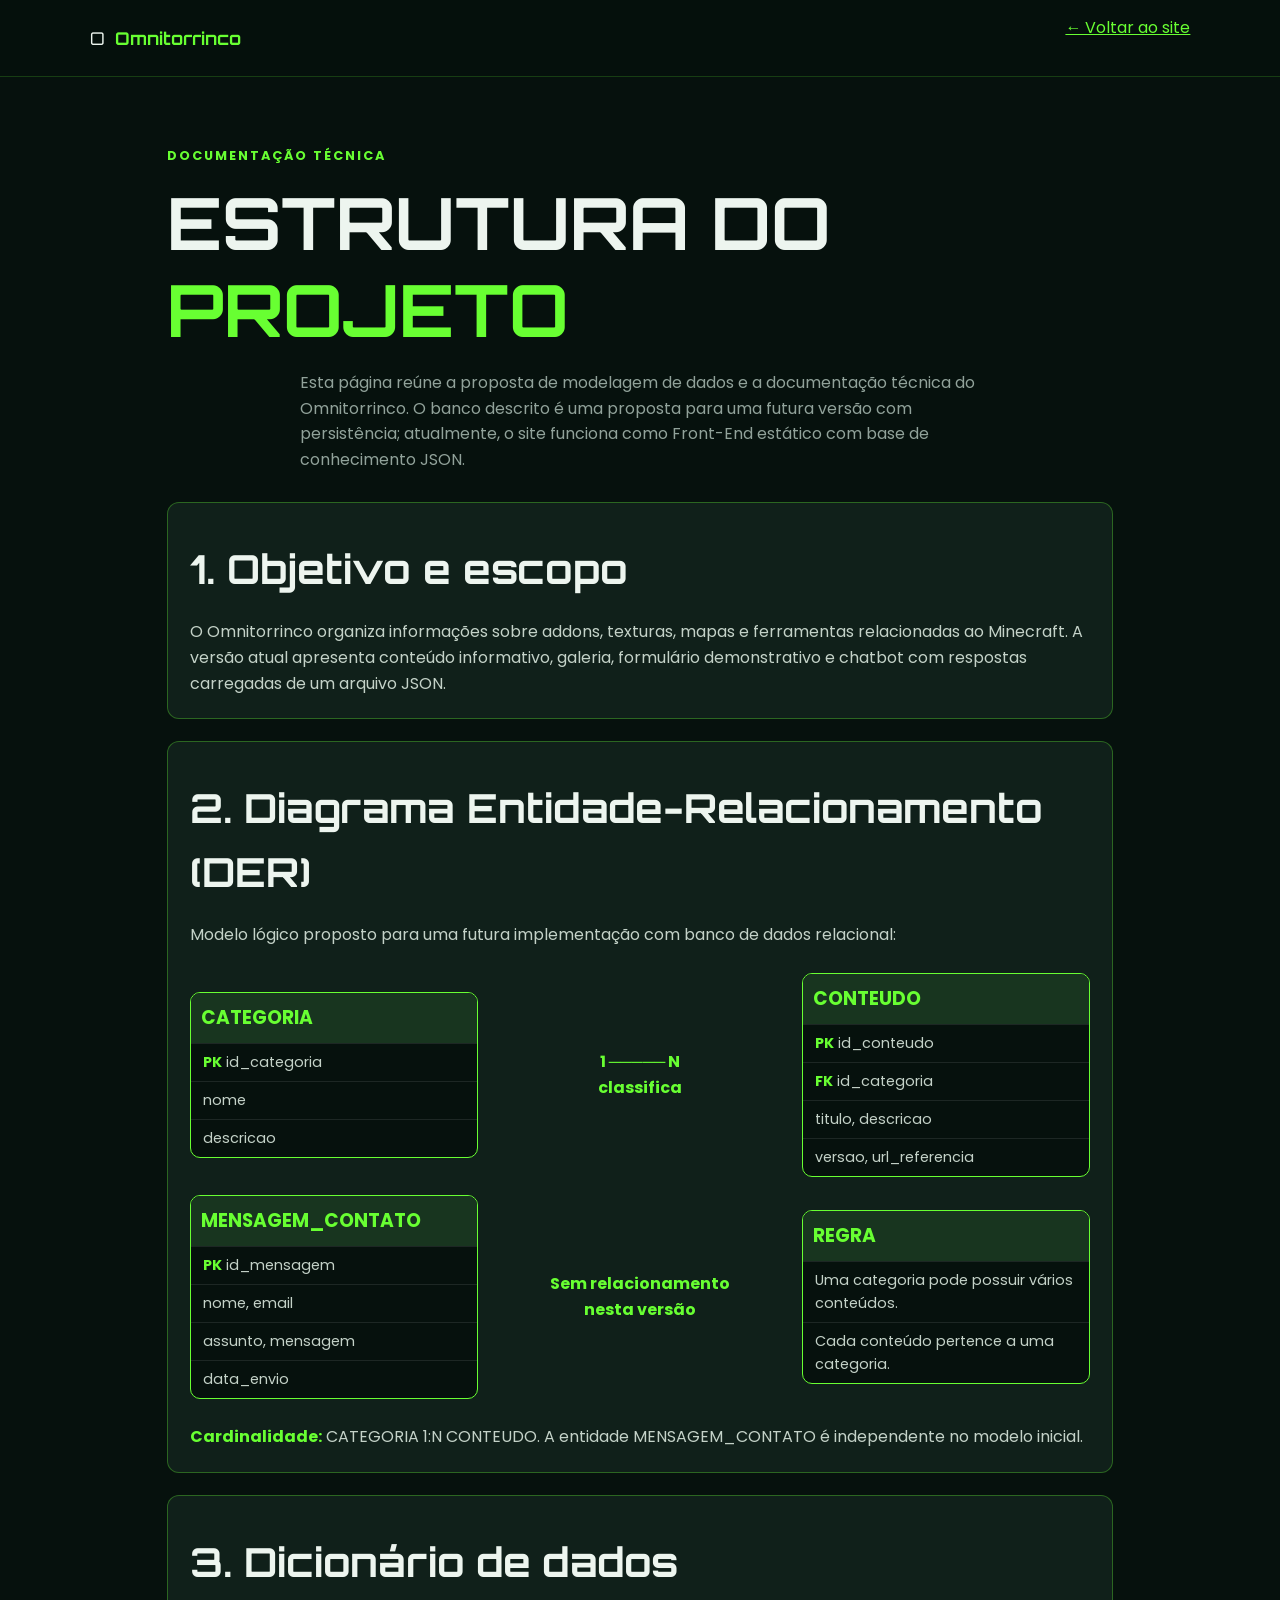
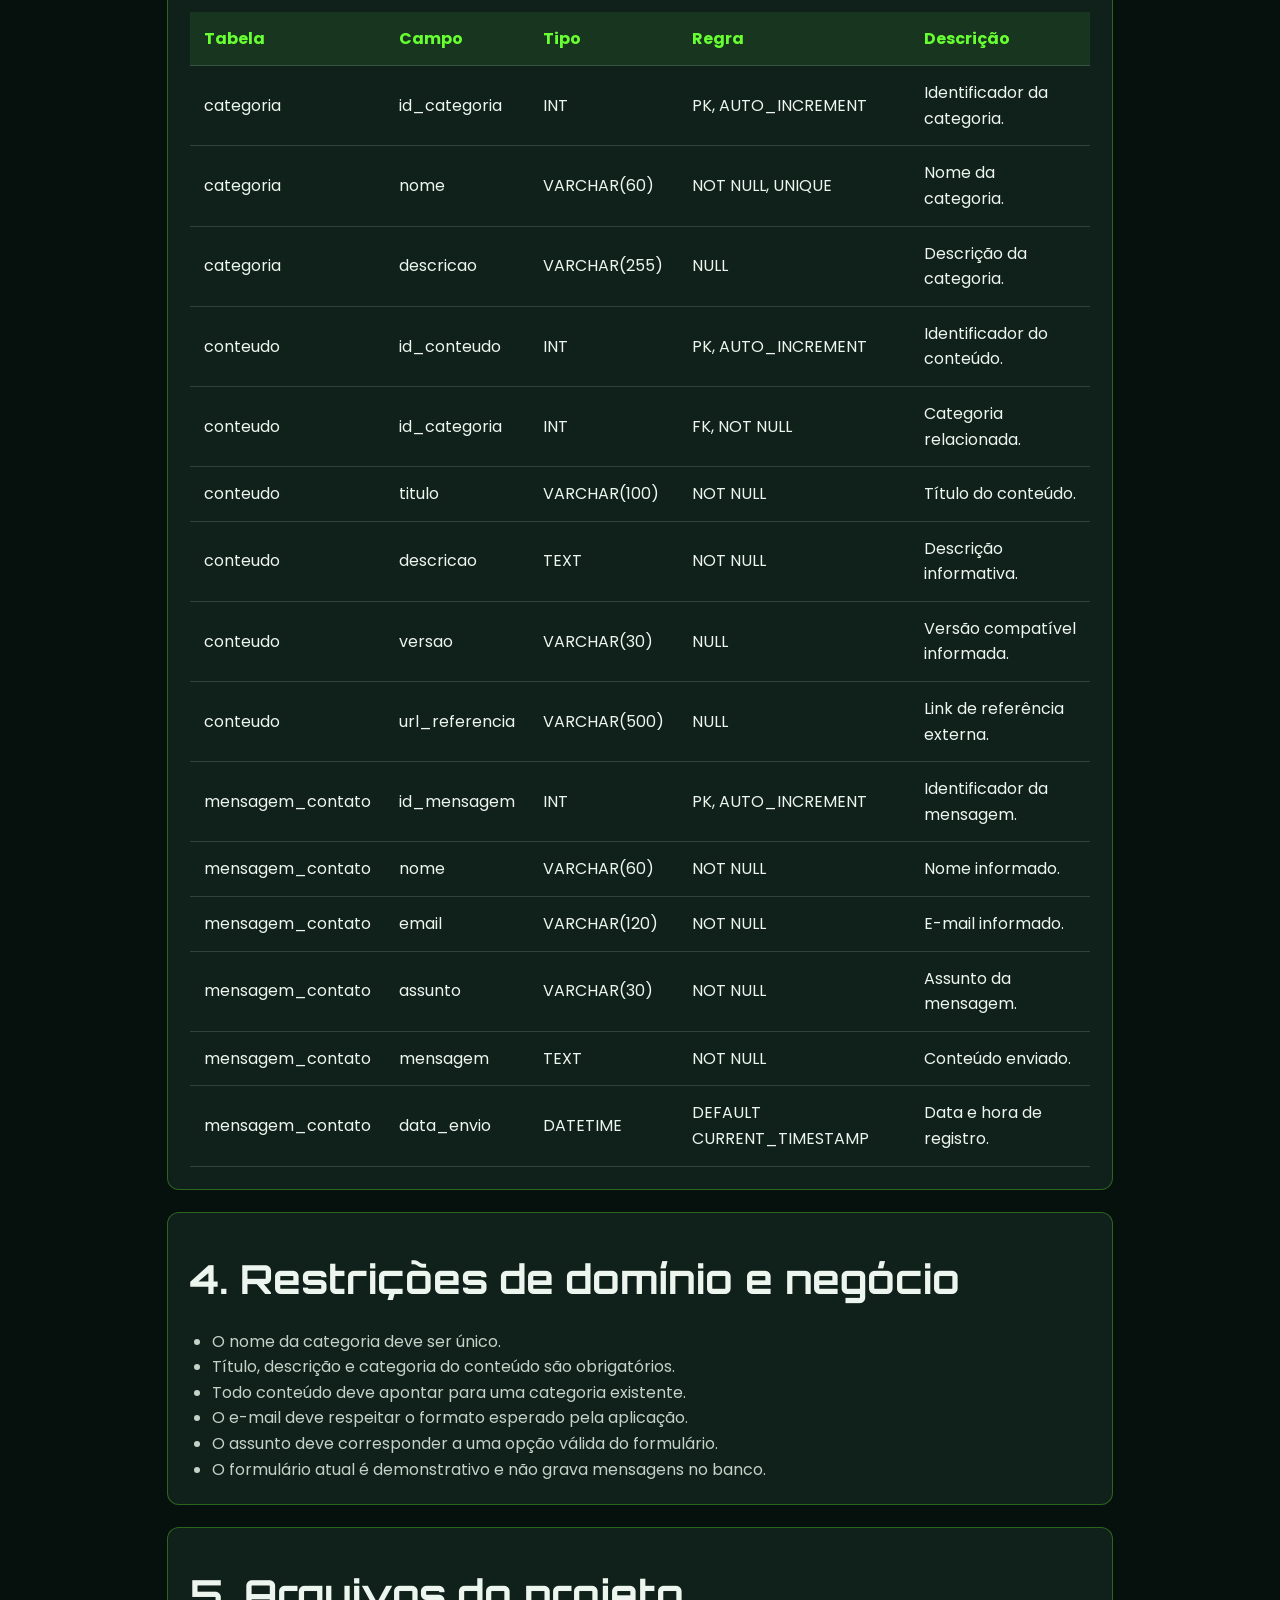
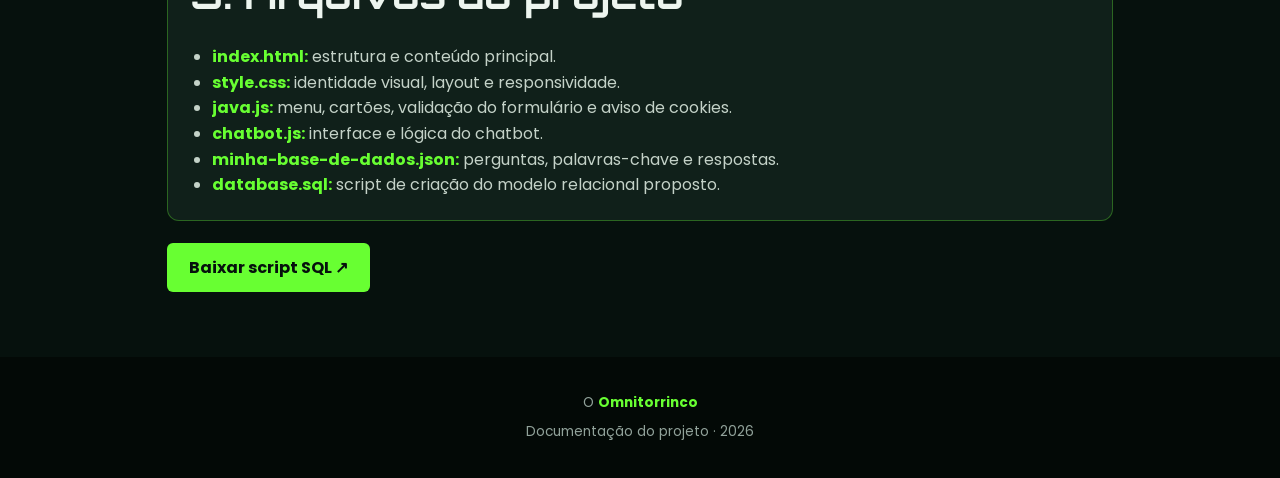
<file: documentacao.html>
<!DOCTYPE html>
<html lang="pt-BR">
<head>
  <meta charset="UTF-8"><meta name="viewport" content="width=device-width, initial-scale=1.0">
  <meta name="description" content="Documentação técnica do projeto O Omnitorrinco.">
  <title>Documentação | O Omnitorrinco</title><link rel="stylesheet" href="style.css">
  <link rel="preconnect" href="https://fonts.googleapis.com"><link href="https://fonts.googleapis.com/css2?family=Orbitron:wght@500;700&family=Poppins:wght@300;400;600;700&display=swap" rel="stylesheet">
  <style>
    .doc-main{max-width:1100px;margin:auto;padding:65px 6%}.doc-main h1,.doc-main h2{margin:12px 0 18px}.doc-card{background:var(--card);border:1px solid #68ff3250;border-radius:12px;padding:22px;margin:22px 0;text-align:left}.doc-card p,.doc-card li{color:#c4d2c8}.doc-card ul{padding-left:22px}.der{display:grid;grid-template-columns:repeat(3,minmax(0,1fr));gap:18px;align-items:center;margin:25px 0}.entity{border:1px solid var(--g);border-radius:10px;overflow:hidden;background:#06110d}.entity h3{background:#18351f;color:var(--g);padding:10px}.entity p{padding:7px 12px;border-top:1px solid #ffffff18;font-size:.9rem}.relation{text-align:center;color:var(--g);font-weight:700}.doc-table{overflow-x:auto}.doc-table table{min-width:650px}.back-link{display:inline-block;color:var(--g);margin-bottom:20px;text-decoration:underline}@media(max-width:700px){.der{grid-template-columns:1fr}.relation{padding:4px}}
  </style>
</head>
<body>
<header class="site-header"><a href="index.html" class="logo">O <b>Omnitorrinco</b></a><a class="back-link" href="index.html">← Voltar ao site</a></header>
<main class="doc-main">
  <span class="tag">DOCUMENTAÇÃO TÉCNICA</span><h1>ESTRUTURA DO <b>PROJETO</b></h1>
  <p class="intro">Esta página reúne a proposta de modelagem de dados e a documentação técnica do Omnitorrinco. O banco descrito é uma proposta para uma futura versão com persistência; atualmente, o site funciona como Front-End estático com base de conhecimento JSON.</p>
  <section class="doc-card"><h2>1. Objetivo e escopo</h2><p>O Omnitorrinco organiza informações sobre addons, texturas, mapas e ferramentas relacionadas ao Minecraft. A versão atual apresenta conteúdo informativo, galeria, formulário demonstrativo e chatbot com respostas carregadas de um arquivo JSON.</p></section>
  <section class="doc-card"><h2>2. Diagrama Entidade-Relacionamento (DER)</h2><p>Modelo lógico proposto para uma futura implementação com banco de dados relacional:</p>
    <div class="der" role="img" aria-label="DER com entidades Categoria, Conteudo e MensagemContato. Categoria possui vários Conteudos. MensagemContato é independente.">
      <div class="entity"><h3>CATEGORIA</h3><p><b>PK</b> id_categoria</p><p>nome</p><p>descricao</p></div><div class="relation">1 ───── N<br>classifica</div><div class="entity"><h3>CONTEUDO</h3><p><b>PK</b> id_conteudo</p><p><b>FK</b> id_categoria</p><p>titulo, descricao</p><p>versao, url_referencia</p></div>
      <div class="entity"><h3>MENSAGEM_CONTATO</h3><p><b>PK</b> id_mensagem</p><p>nome, email</p><p>assunto, mensagem</p><p>data_envio</p></div><div class="relation">Sem relacionamento<br>nesta versão</div><div class="entity"><h3>REGRA</h3><p>Uma categoria pode possuir vários conteúdos.</p><p>Cada conteúdo pertence a uma categoria.</p></div>
    </div>
    <p><b>Cardinalidade:</b> CATEGORIA 1:N CONTEUDO. A entidade MENSAGEM_CONTATO é independente no modelo inicial.</p>
  </section>
  <section class="doc-card"><h2>3. Dicionário de dados</h2><div class="doc-table"><table><thead><tr><th>Tabela</th><th>Campo</th><th>Tipo</th><th>Regra</th><th>Descrição</th></tr></thead><tbody>
    <tr><td>categoria</td><td>id_categoria</td><td>INT</td><td>PK, AUTO_INCREMENT</td><td>Identificador da categoria.</td></tr>
    <tr><td>categoria</td><td>nome</td><td>VARCHAR(60)</td><td>NOT NULL, UNIQUE</td><td>Nome da categoria.</td></tr>
    <tr><td>categoria</td><td>descricao</td><td>VARCHAR(255)</td><td>NULL</td><td>Descrição da categoria.</td></tr>
    <tr><td>conteudo</td><td>id_conteudo</td><td>INT</td><td>PK, AUTO_INCREMENT</td><td>Identificador do conteúdo.</td></tr>
    <tr><td>conteudo</td><td>id_categoria</td><td>INT</td><td>FK, NOT NULL</td><td>Categoria relacionada.</td></tr>
    <tr><td>conteudo</td><td>titulo</td><td>VARCHAR(100)</td><td>NOT NULL</td><td>Título do conteúdo.</td></tr>
    <tr><td>conteudo</td><td>descricao</td><td>TEXT</td><td>NOT NULL</td><td>Descrição informativa.</td></tr>
    <tr><td>conteudo</td><td>versao</td><td>VARCHAR(30)</td><td>NULL</td><td>Versão compatível informada.</td></tr>
    <tr><td>conteudo</td><td>url_referencia</td><td>VARCHAR(500)</td><td>NULL</td><td>Link de referência externa.</td></tr>
    <tr><td>mensagem_contato</td><td>id_mensagem</td><td>INT</td><td>PK, AUTO_INCREMENT</td><td>Identificador da mensagem.</td></tr>
    <tr><td>mensagem_contato</td><td>nome</td><td>VARCHAR(60)</td><td>NOT NULL</td><td>Nome informado.</td></tr>
    <tr><td>mensagem_contato</td><td>email</td><td>VARCHAR(120)</td><td>NOT NULL</td><td>E-mail informado.</td></tr>
    <tr><td>mensagem_contato</td><td>assunto</td><td>VARCHAR(30)</td><td>NOT NULL</td><td>Assunto da mensagem.</td></tr>
    <tr><td>mensagem_contato</td><td>mensagem</td><td>TEXT</td><td>NOT NULL</td><td>Conteúdo enviado.</td></tr>
    <tr><td>mensagem_contato</td><td>data_envio</td><td>DATETIME</td><td>DEFAULT CURRENT_TIMESTAMP</td><td>Data e hora de registro.</td></tr>
  </tbody></table></div></section>
  <section class="doc-card"><h2>4. Restrições de domínio e negócio</h2><ul><li>O nome da categoria deve ser único.</li><li>Título, descrição e categoria do conteúdo são obrigatórios.</li><li>Todo conteúdo deve apontar para uma categoria existente.</li><li>O e-mail deve respeitar o formato esperado pela aplicação.</li><li>O assunto deve corresponder a uma opção válida do formulário.</li><li>O formulário atual é demonstrativo e não grava mensagens no banco.</li></ul></section>
  <section class="doc-card"><h2>5. Arquivos do projeto</h2><ul><li><b>index.html:</b> estrutura e conteúdo principal.</li><li><b>style.css:</b> identidade visual, layout e responsividade.</li><li><b>java.js:</b> menu, cartões, validação do formulário e aviso de cookies.</li><li><b>chatbot.js:</b> interface e lógica do chatbot.</li><li><b>minha-base-de-dados.json:</b> perguntas, palavras-chave e respostas.</li><li><b>database.sql:</b> script de criação do modelo relacional proposto.</li></ul></section>
  <a class="btn" href="database.sql" download>Baixar script SQL ↗</a>
</main>
<footer><a href="index.html">O <b>Omnitorrinco</b></a><p>Documentação do projeto · 2026</p></footer>
</body></html>
</file>
<file: style.css>
*{box-sizing:border-box;margin:0;padding:0}
:root{--g:#68ff32;--bg:#06110d;--card:#10201a;--txt:#edf5ef;--gray:#91a29a;--line:#ffffff24}
html{scroll-behavior:smooth;scroll-padding-top:95px}
body{font-family:Poppins,sans-serif;background:var(--bg);color:var(--txt);line-height:1.6}
a{color:inherit;text-decoration:none}
a:focus-visible,button:focus-visible,input:focus-visible,select:focus-visible,textarea:focus-visible,.flip-card:focus-visible{outline:3px solid var(--g);outline-offset:4px}
.skip-link{position:absolute;left:-9999px;top:10px;background:var(--g);color:var(--bg);padding:10px;z-index:1000}.skip-link:focus{left:10px}
.site-header{position:sticky;top:0;z-index:100;display:flex;justify-content:space-between;align-items:center;padding:15px 7%;background:#06110df2;border-bottom:1px solid #68ff3230;backdrop-filter:blur(12px)}
.logo{display:flex;align-items:center;gap:10px;font-family:Orbitron,sans-serif;font-size:1.1rem}.logo img{width:42px;height:42px;object-fit:contain}b{color:var(--g)}
nav{display:flex;align-items:center;gap:23px}nav a,.dropdown-toggle{font:inherit;font-size:.9rem;transition:.25s}nav a:hover,.dropdown-toggle:hover{color:var(--g)}nav a:active,.dropdown-toggle:active,.btn:active{transform:scale(.97);color:var(--g)}
.menu-toggle{display:none;background:none;color:var(--g);border:0;font-size:1.7rem;cursor:pointer}
.nav-dropdown{position:relative}.dropdown-toggle{background:none;color:var(--txt);border:0;cursor:pointer;padding:8px 0}.dropdown-menu{display:none;position:absolute;top:100%;right:0;min-width:220px;padding:10px;background:#10201a;border:1px solid #68ff3260;border-radius:10px;box-shadow:0 12px 30px #0008}.nav-dropdown.aberto .dropdown-menu{display:grid}.dropdown-menu a{padding:9px;border-radius:6px}.dropdown-menu a:hover{background:#18351f}
.hero{min-height:80vh;display:flex;align-items:center;padding:80px 10%;background:linear-gradient(90deg,#06110df5,#06110d75),url("https://images.unsplash.com/photo-1511512578047-dfb367046420?auto=format&fit=crop&w=1600&q=80") center/cover}.hero-content{max-width:680px}
.tag,.card-tag{color:var(--g);font-size:.8rem;font-weight:700;letter-spacing:2px}h1,h2,.logo,.footer-logo{font-family:Orbitron,sans-serif}h1{font-size:clamp(2.3rem,6vw,4.5rem);line-height:1.2;margin:18px 0}h2{font-size:clamp(1.6rem,4vw,2.5rem);margin:12px 0 20px}.hero p,.intro{max-width:680px;color:var(--gray);margin-bottom:25px}
.btn,.card-btn{display:inline-block;border:0;background:var(--g);color:#06110d;padding:12px 22px;border-radius:6px;font-weight:700;cursor:pointer;transition:.3s}.btn:hover,.card-btn:hover{background:#fff;transform:translateY(-2px)}
.section{padding:80px 8%;text-align:center}.intro{margin:0 auto 30px}.feature-list,.resource-list{max-width:650px;margin:25px auto;text-align:left;display:grid;gap:10px;padding-left:25px}.feature-list li::marker,.resource-list li::marker{color:var(--g)}.resource-list a{color:var(--g);text-decoration:underline;text-underline-offset:4px}.small-note{max-width:760px;margin:20px auto 0;color:var(--gray);font-size:.82rem}
.flip-grid{display:grid;grid-template-columns:repeat(auto-fit,minmax(230px,1fr));gap:25px;margin:35px 0}.flip-card{height:350px;perspective:1000px;cursor:pointer;outline:none}.flip-inner{position:relative;width:100%;height:100%;transform-style:preserve-3d;transition:transform .8s cubic-bezier(.175,.885,.32,1.275);border-radius:16px}.flip-card:hover .flip-inner,.flip-card:focus .flip-inner,.flip-card.virada .flip-inner{transform:rotateY(180deg)}.flip-front,.flip-back{position:absolute;inset:0;overflow:hidden;border-radius:16px;backface-visibility:hidden;-webkit-backface-visibility:hidden}.flip-front{background:var(--card);border:1px solid var(--g)}.flip-front img{width:100%;height:100%;object-fit:cover;transition:transform .4s}.flip-card:hover .flip-front img{transform:scale(1.06)}.flip-front:after{content:"";position:absolute;inset:40% 0 0;background:linear-gradient(transparent,#06110d)}.flip-front h3{position:absolute;z-index:1;bottom:20px;left:20px;font-size:1.5rem;text-shadow:0 2px 8px #000}.flip-back{transform:rotateY(180deg);display:flex;flex-direction:column;align-items:center;justify-content:center;text-align:center;padding:24px;background:linear-gradient(145deg,#10291b,#06110d);border:2px solid var(--g);box-shadow:inset 0 0 25px #68ff3215}.flip-back h3{color:var(--g);font-size:1.4rem;margin:14px 0}.flip-back p{color:#d1e0d5;line-height:1.6;margin-bottom:22px}.card-btn{padding:10px 18px}
.comparison{background:#0a1711}.table-wrap{max-width:950px;margin:25px auto;overflow-x:auto;border:1px solid #68ff3250;border-radius:12px}table{width:100%;border-collapse:collapse;text-align:left;min-width:600px;background:var(--card)}caption{padding:14px;color:var(--gray);text-align:left}th,td{padding:14px;border-bottom:1px solid var(--line)}thead th{background:#18351f;color:var(--g)}tbody th{color:var(--g)}tbody tr:hover{background:#18351f66}
.lightbox-gallery{display:grid;grid-template-columns:repeat(auto-fit,minmax(220px,1fr));gap:18px;margin-top:30px}.lightbox-gallery a{height:220px;overflow:hidden;border:1px solid #68ff3250;border-radius:12px}.lightbox-gallery img{width:100%;height:100%;object-fit:cover;transition:transform .35s}.lightbox-gallery a:hover img{transform:scale(1.08)}.lightbox{position:fixed;inset:0;z-index:200;background:#020704ed;display:none;align-items:center;justify-content:center;padding:60px 70px}.lightbox:target{display:flex}.lightbox>img{max-width:90vw;max-height:82vh;object-fit:contain;border:2px solid var(--g);border-radius:10px;box-shadow:0 0 30px #68ff3230}.fechar{position:absolute;top:18px;right:28px;color:var(--g);font-size:2rem;font-weight:bold}.fechar:hover,.seta:hover{color:#fff}.seta{position:absolute;top:50%;transform:translateY(-50%);color:var(--g);font-size:2rem;padding:10px}.anterior{left:12px}.proxima{right:12px}
.download-link{display:inline-block;margin-top:10px;padding:12px 18px;border:1px solid var(--g);border-radius:7px;color:var(--g);transition:.2s}.download-link:hover{background:var(--g);color:var(--bg)}
.contact form{max-width:550px;margin:auto;display:grid;gap:10px;text-align:left}.contact label{font-size:.9rem;font-weight:600;color:var(--g)}input,select,textarea{width:100%;padding:14px;background:var(--card);color:var(--txt);border:1px solid #ffffff30;border-radius:6px;font:inherit}input:focus,select:focus,textarea:focus{outline:2px solid var(--g);border-color:var(--g)}select option{background:var(--card)}textarea{min-height:130px;resize:vertical}form .btn{font:inherit;font-weight:700;margin-top:8px}#form-message{color:var(--g);min-height:24px}
footer{text-align:center;padding:35px 20px;background:#030906;color:var(--gray);font-size:.85rem}footer p{margin-top:7px}footer a:hover{color:var(--g)}.footer-logo{display:inline-block;color:var(--txt);margin-bottom:10px}
.banner-cookies{position:fixed;bottom:20px;left:50%;transform:translateX(-50%);z-index:250;width:min(90%,700px);display:flex;align-items:center;justify-content:space-between;gap:20px;padding:20px;background:#10201a;border:1px solid var(--g);border-radius:12px;box-shadow:0 10px 40px #0009}.banner-cookies p{font-size:.85rem}.btn-cookies{flex-shrink:0;padding:10px 15px;background:var(--g);color:#06110d;border:0;border-radius:6px;font-weight:700;cursor:pointer}.btn-cookies:hover{background:#fff}.oculto{display:none!important}
@media(max-width:850px){.site-header{padding:12px 5%}.menu-toggle{display:block}nav{display:none;position:absolute;top:100%;left:0;width:100%;padding:20px;background:#06110d;flex-direction:column;align-items:stretch;gap:12px;border-bottom:1px solid #68ff3240}nav.aberto{display:flex}.nav-dropdown{width:100%}.dropdown-menu{position:static;margin-top:5px;box-shadow:none}.dropdown-toggle{width:100%;text-align:left}.hero{min-height:70vh;padding:65px 7%}.section{padding:60px 6%}.lightbox-gallery{grid-template-columns:repeat(2,minmax(0,1fr))}.lightbox-gallery a{height:170px}.lightbox{padding:55px 45px}}
@media(max-width:480px){.logo{font-size:.9rem}.logo img{width:34px;height:34px}.flip-card{height:320px}.lightbox-gallery a{height:145px}.lightbox{padding:50px 35px}.seta{font-size:1.5rem}.anterior{left:0}.proxima{right:0}.banner-cookies{align-items:stretch;flex-direction:column;gap:12px}.btn-cookies{width:100%}}
@media(prefers-reduced-motion:reduce){html{scroll-behavior:auto}*,*::before,*::after{transition:none!important;animation:none!important}}
/* Estilos do chatbot */
#faq-chatbot-widget{font-family:Poppins,sans-serif!important}#faq-toggle-btn,#faq-send-btn{background:linear-gradient(135deg,#68ff32,#35b90b)!important;color:#06110d!important}#faq-chat-window{background:#10201a!important;border:1px solid #68ff3260!important}.faq-header{background:linear-gradient(135deg,#18351f,#06110d)!important;border-bottom:1px solid #68ff3250}.faq-header h3{font-family:Orbitron,sans-serif!important;color:#68ff32!important}#faq-messages{background:#06110d!important}.faq-msg.bot{background:#10201a!important;color:#edf5ef!important;border-color:#294331!important}.faq-msg.user{background:#68ff32!important;color:#06110d!important}.faq-msg.system-info{background:#18351f!important;color:#b7ff9e!important}.faq-chip{background:#18351f!important;color:#b7ff9e!important;border-color:#356b2b!important}.faq-chip:hover{background:#244b28!important}.faq-footer{background:#10201a!important;border-top:1px solid #294331!important}#faq-input{background:#06110d!important;color:#edf5ef!important;border-color:#356b2b!important}
</file>
